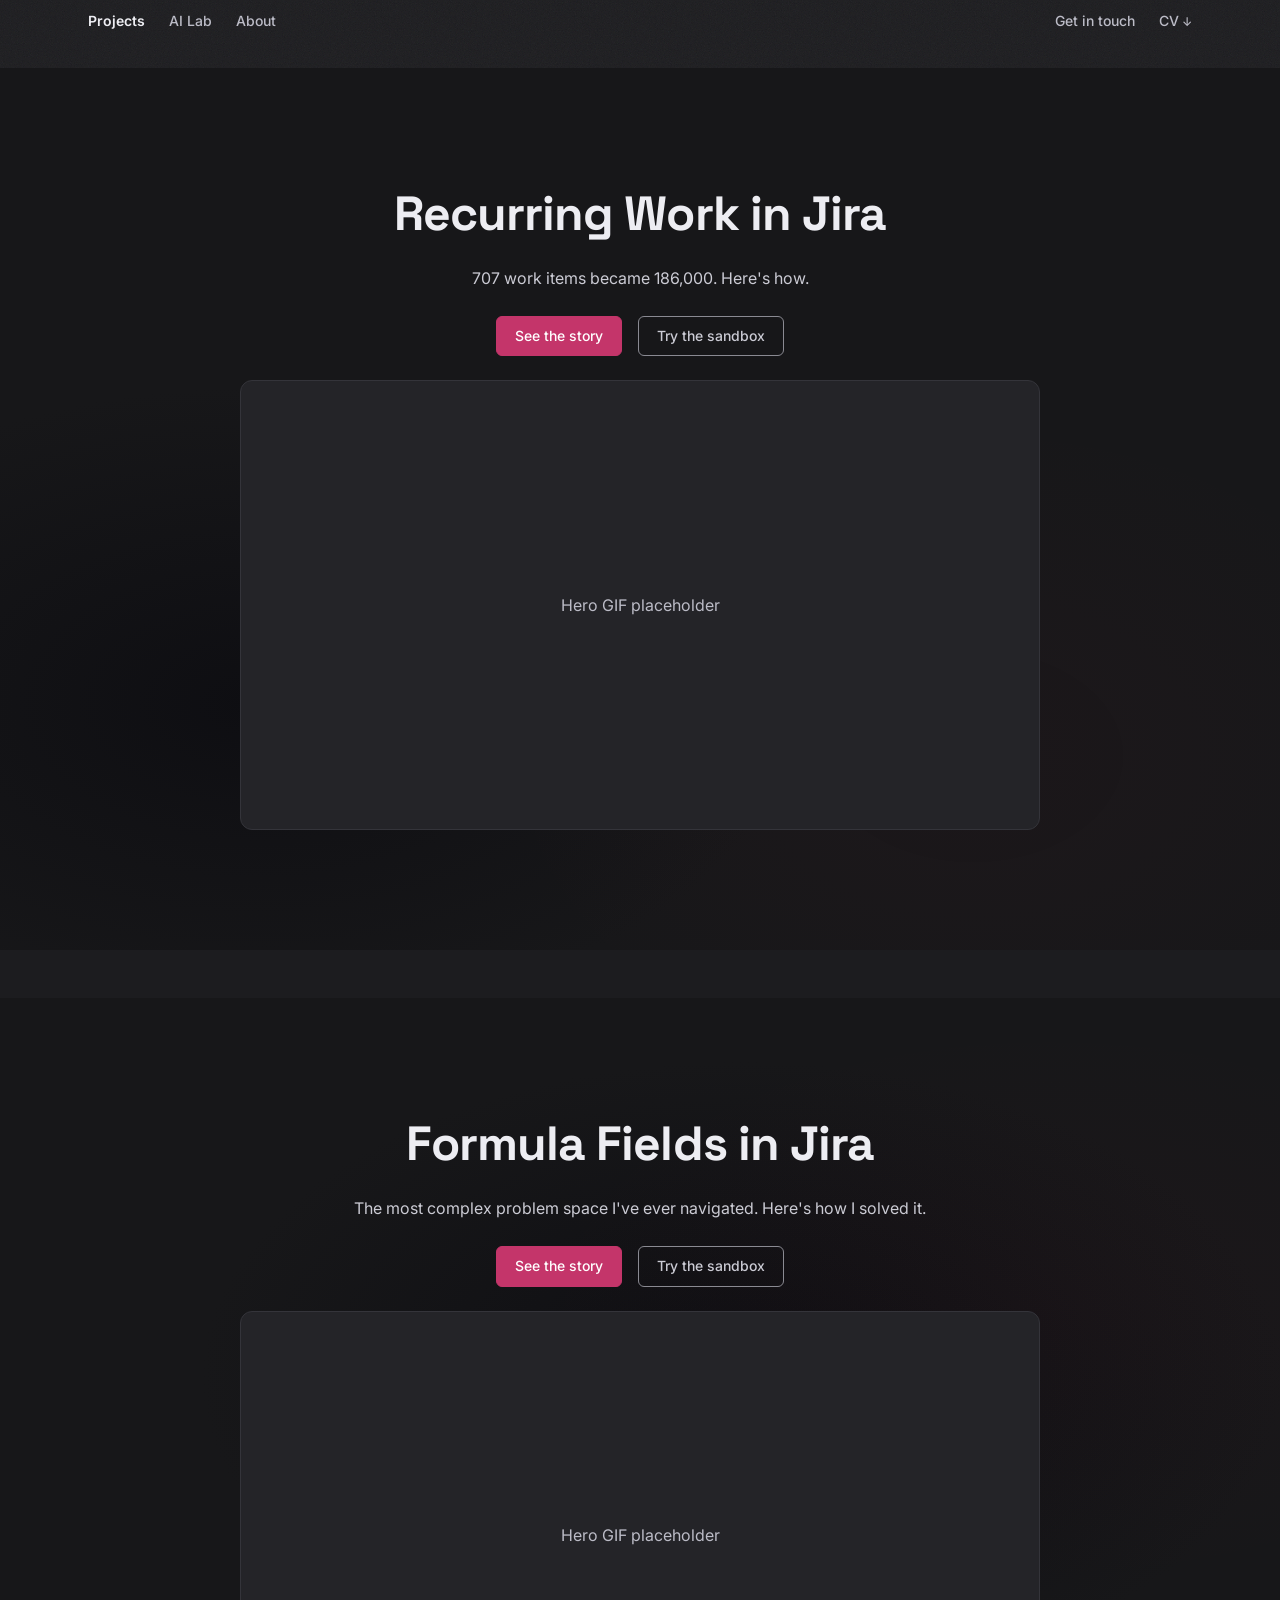
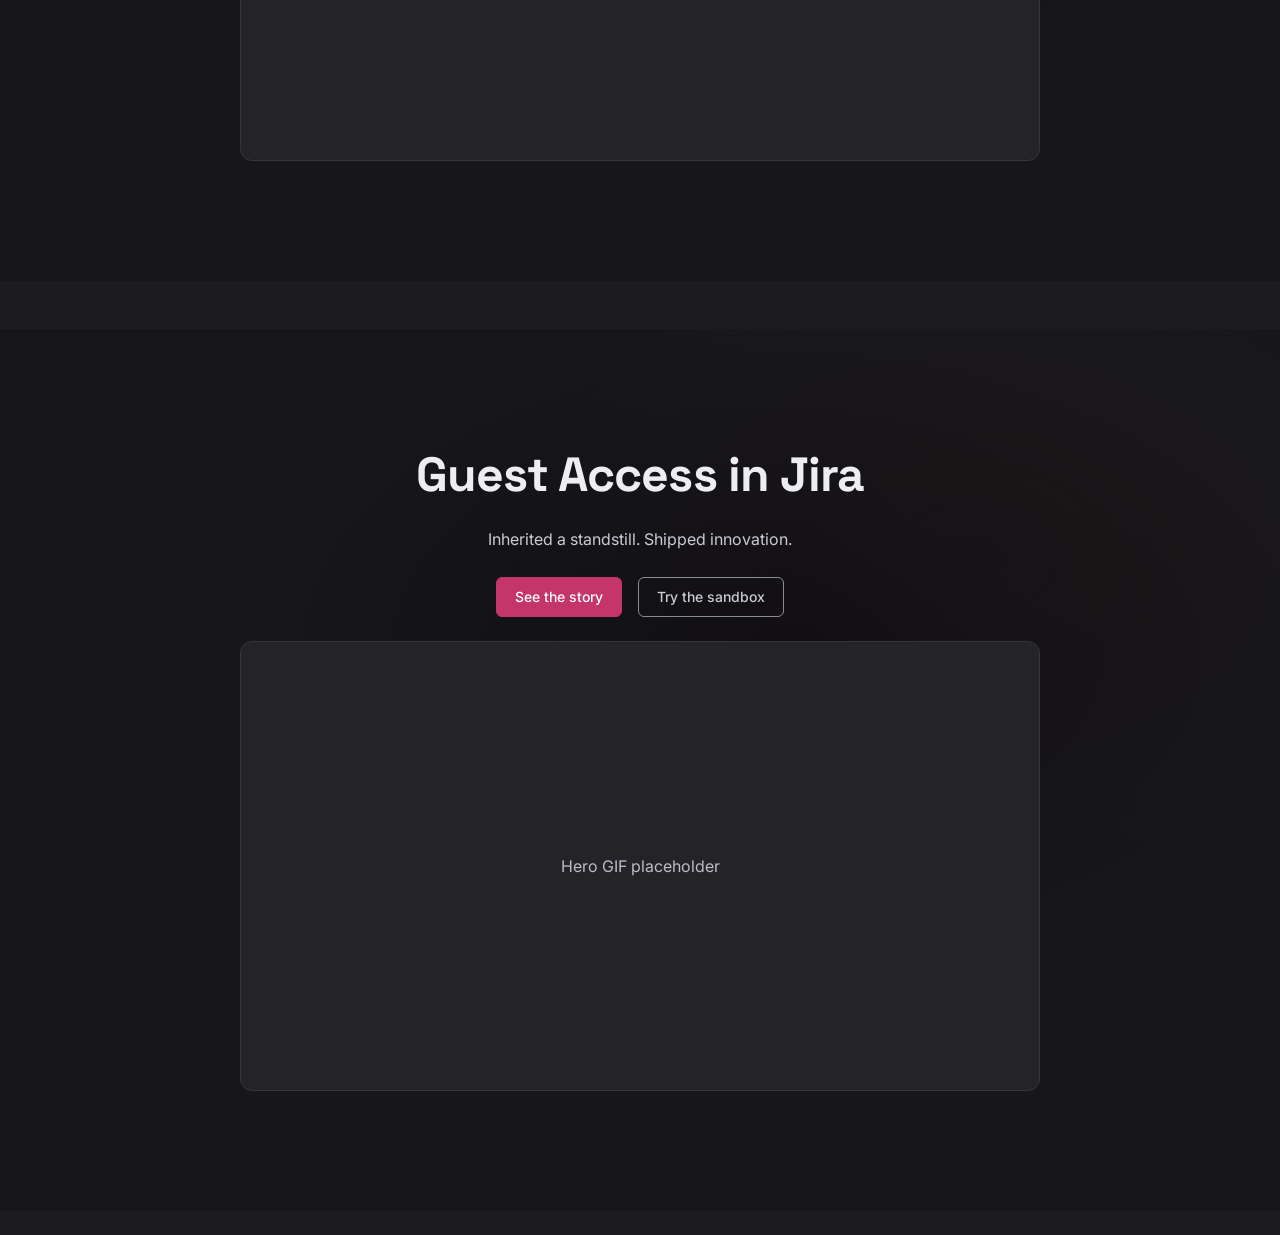
<file: index.html>
<!DOCTYPE html>
<html lang="en">
<head>
  <meta charset="UTF-8">
  <meta name="viewport" content="width=device-width, initial-scale=1.0">
  <title>Davo Bunton — Design Portfolio</title>
  <meta name="description" content="Davo Bunton — Senior Product Designer at Atlassian. Design portfolio.">

  <!-- Fonts -->
  <link rel="preconnect" href="https://fonts.googleapis.com">
  <link rel="preconnect" href="https://fonts.gstatic.com" crossorigin>
  <link href="https://fonts.googleapis.com/css2?family=Inter:wght@400;500;600&family=Space+Grotesk:wght@500;600;700&display=swap" rel="stylesheet">

  <!-- Styles -->
  <link rel="stylesheet" href="css/base.css">
  <link rel="stylesheet" href="css/components.css">
</head>
<body>

  <header id="site-header" role="banner">
    <nav class="site-nav container" aria-label="Main navigation">

      <!-- Left: nav links -->
      <ul class="nav-left" role="list">

        <!-- Projects + flyout -->
        <li class="nav-item" id="nav-item-projects">
          <a href="/index.html"
             class="nav-link"
             id="nav-projects"
             aria-haspopup="true"
             aria-expanded="false"
             aria-controls="projects-flyout">
            Projects
          </a>
          <div class="nav-flyout"
               id="projects-flyout"
               role="region"
               aria-label="Projects"
               aria-hidden="true">
            <ul role="list">
              <li>
                <a href="/projects/recurring-work.html" class="flyout-item" tabindex="-1">
                  <span class="flyout-item-title">Recurring Work</span>
                  <span class="flyout-item-desc">Jira's first contextual inline automation</span>
                </a>
              </li>
              <li>
                <a href="/projects/formula-fields.html" class="flyout-item" tabindex="-1">
                  <span class="flyout-item-title">Formula Fields</span>
                  <span class="flyout-item-desc">Calculated fields built on live data</span>
                </a>
              </li>
              <li>
                <a href="/projects/guest-access.html" class="flyout-item" tabindex="-1">
                  <span class="flyout-item-title">Guest Access</span>
                  <span class="flyout-item-desc">Inherited a standstill. Shipped innovation.</span>
                </a>
              </li>
            </ul>
          </div>
        </li>

        <!-- AI Lab -->
        <li class="nav-item">
          <a href="/ai-lab.html" class="nav-link" id="nav-ai-lab">AI Lab</a>
        </li>

        <!-- About -->
        <li class="nav-item">
          <a href="/about.html" class="nav-link">About</a>
        </li>

      </ul>

      <!-- Hamburger (mobile only) -->
      <button class="nav-hamburger"
              id="nav-hamburger"
              aria-label="Open menu"
              aria-expanded="false"
              aria-controls="mobile-nav">
        <span class="hamburger-bar"></span>
        <span class="hamburger-bar"></span>
        <span class="hamburger-bar"></span>
      </button>

      <!-- Right: CTAs -->
      <div class="nav-right">

        <!-- Get in touch + popover -->
        <div class="nav-popover-wrapper nav-item">
          <button class="nav-btn-contact"
                  id="contact-btn"
                  aria-expanded="false"
                  aria-controls="contact-popover"
                  aria-haspopup="dialog">
            Get in touch
          </button>
          <div class="nav-popover"
               id="contact-popover"
               role="dialog"
               aria-label="Get in touch"
               aria-hidden="true">
            <a href="mailto:me@davidbunton.design" class="popover-link">
              me@davidbunton.design
            </a>
            <a href="https://au.linkedin.com/in/davidbunton-design" class="popover-link popover-link--external" target="_blank" rel="noopener noreferrer">
              LinkedIn
              <svg width="16" height="16" viewBox="0 0 24 24" fill="none" xmlns="http://www.w3.org/2000/svg" aria-hidden="true" class="external-link-icon">
                <path d="M10.0002 5H8.2002C7.08009 5 6.51962 5 6.0918 5.21799C5.71547 5.40973 5.40973 5.71547 5.21799 6.0918C5 6.51962 5 7.08009 5 8.2002V15.8002C5 16.9203 5 17.4801 5.21799 17.9079C5.40973 18.2842 5.71547 18.5905 6.0918 18.7822C6.5192 19 7.07899 19 8.19691 19H15.8031C16.921 19 17.48 19 17.9074 18.7822C18.2837 18.5905 18.5905 18.2839 18.7822 17.9076C19 17.4802 19 16.921 19 15.8031V14M20 9V4M20 4H15M20 4L13 11" stroke="currentColor" stroke-width="2" stroke-linecap="round" stroke-linejoin="round"/>
              </svg>
            </a>
          </div>
        </div>

        <!-- CV download -->
        <div class="nav-item">
          <a href="/assets/cv-david-bunton.pdf"
             download
             class="nav-cv-link"
             aria-label="Download CV">
            <span class="nav-cv-text">CV</span><span class="nav-cv-icon" aria-hidden="true">↓</span>
          </a>
        </div>

      </div>

    </nav>
  </header>

  <!-- Mobile nav overlay -->
  <div class="mobile-nav" id="mobile-nav" aria-hidden="true">
    <nav aria-label="Mobile navigation">
      <ul class="mobile-nav-links" role="list">
        <li><a href="/index.html" class="mobile-nav-link">Projects</a></li>
        <li><a href="/ai-lab.html" class="mobile-nav-link">AI Lab</a></li>
        <li><a href="/about.html" class="mobile-nav-link">About</a></li>
        <li><button class="mobile-nav-link mobile-nav-link--btn" id="mobile-contact-btn">Get in touch</button></li>
        <li>
          <a href="/assets/cv-david-bunton.pdf" download class="mobile-nav-link">
            CV <span aria-hidden="true">↓</span>
          </a>
        </li>
      </ul>
    </nav>
  </div>

  <!-- MAIN — Projects overview -->
  <main id="projects">

<!-- SCROLL TEST CONTENT — remove in Phase 3 -->
    <section style="display: flex; align-items: center; justify-content: center; padding: 24px 0;">
      <div class="project-card">
<h1 class="anim-fade-up anim-delay-1">Recurring Work in Jira</h1>
        <p class="anim-fade-up anim-delay-2">707 work items became 186,000. Here's how.</p>
        <div class="anim-fade-up anim-delay-3" style="display: flex; gap: var(--space-md);">
          <a href="#" class="btn btn-primary">See the story</a>
          <a href="#" class="btn btn-secondary">Try the sandbox</a>
        </div>
        <div class="anim-fade-up anim-delay-4" style="width: 100%; max-width: 800px; aspect-ratio: 16/9; background: var(--color-surface); border-radius: 12px; border: 1px solid var(--color-border); display: flex; align-items: center; justify-content: center;">
          <p style="color: var(--color-text-muted);">Hero GIF placeholder</p>
        </div>
      </div>
    </section>

    <section style="display: flex; align-items: center; justify-content: center; padding: 24px 0;">
      <div class="project-card">
<h1 class="anim-fade-up anim-delay-1">Formula Fields in Jira</h1>
        <p class="anim-fade-up anim-delay-2">The most complex problem space I've ever navigated. Here's how I solved it.</p>
        <div class="anim-fade-up anim-delay-3" style="display: flex; gap: var(--space-md);">
          <a href="#" class="btn btn-primary">See the story</a>
          <a href="#" class="btn btn-secondary">Try the sandbox</a>
        </div>
        <div class="anim-fade-up anim-delay-4" style="width: 100%; max-width: 800px; aspect-ratio: 16/9; background: var(--color-surface); border-radius: 12px; border: 1px solid var(--color-border); display: flex; align-items: center; justify-content: center;">
          <p style="color: var(--color-text-muted);">Hero GIF placeholder</p>
        </div>
      </div>
    </section>

    <section style="display: flex; align-items: center; justify-content: center; padding: 24px 0;">
      <div class="project-card">
<h1 class="anim-fade-up anim-delay-1">Guest Access in Jira</h1>
        <p class="anim-fade-up anim-delay-2">Inherited a standstill. Shipped innovation.</p>
        <div class="anim-fade-up anim-delay-3" style="display: flex; gap: var(--space-md);">
          <a href="#" class="btn btn-primary">See the story</a>
          <a href="#" class="btn btn-secondary">Try the sandbox</a>
        </div>
        <div class="anim-fade-up anim-delay-4" style="width: 100%; max-width: 800px; aspect-ratio: 16/9; background: var(--color-surface); border-radius: 12px; border: 1px solid var(--color-border); display: flex; align-items: center; justify-content: center;">
          <p style="color: var(--color-text-muted);">Hero GIF placeholder</p>
        </div>
      </div>
    </section>
    <!-- END SCROLL TEST CONTENT -->

  </main>

  <!-- FOOTER — built in Phase 6 -->
  <footer id="site-footer">
    <!-- Footer goes here -->
  </footer>

  <!-- Scripts -->
  <script src="js/nav.js"></script>
  <script src="js/scroll.js"></script>

</body>
</html>
</file>
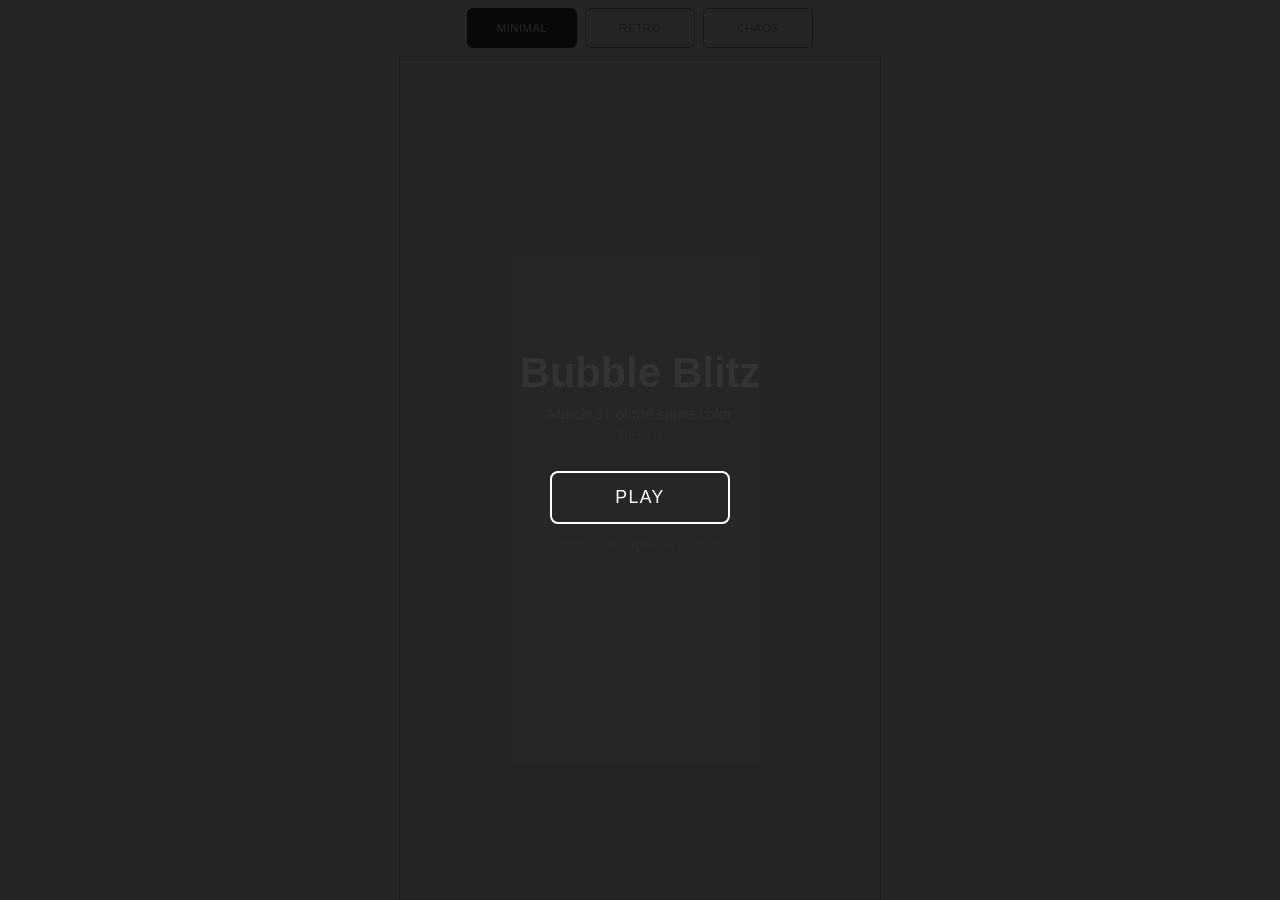
<file: bubbleblitz/index.html>
<!doctype html>
<html lang="en">
  <head>
    <meta charset="UTF-8" />
    <meta
      name="viewport"
      content="width=device-width, initial-scale=1.0, user-scalable=no, viewport-fit=cover"
    />
    <meta name="apple-mobile-web-app-capable" content="yes" />
    <meta
      name="apple-mobile-web-app-status-bar-style"
      content="black-translucent"
    />
    <title>Bubble Blitz</title>
    <!-- Google Analytics -->
    <script
      async
      src="https://www.googletagmanager.com/gtag/js?id=G-TPL4VJZQDF"
    ></script>
    <script>
      window.dataLayer = window.dataLayer || [];
      function gtag() {
        dataLayer.push(arguments);
      }
      gtag("js", new Date());
      gtag("config", "G-TPL4VJZQDF");
    </script>
    <style>
      * {
        margin: 0;
        padding: 0;
        box-sizing: border-box;
        -webkit-tap-highlight-color: transparent;
      }
      html,
      body {
        height: 100%;
        overflow: hidden;
        touch-action: none;
      }
      body {
        display: flex;
        flex-direction: column;
        align-items: center;
        background: var(--bg);
        font-family: var(--font);
        color: var(--text);
        user-select: none;
      }
      body.minimal {
        --bg: #e8e8e8;
        --text: #333;
        --font: "Helvetica Neue", sans-serif;
        --border: #bbb;
      }
      body.retro {
        --bg: #06060e;
        --text: #00ff41;
        --font: "Courier New", monospace;
        --border: #00ff41;
      }
      body.chaotic {
        --bg: #0a001a;
        --text: #fff;
        --font: "Arial Black", sans-serif;
        --border: #ff00ff;
      }

      #topbar {
        display: flex;
        align-items: center;
        justify-content: center;
        gap: 8px;
        width: 100%;
        padding: 8px 12px;
        flex-shrink: 0;
        padding-top: max(8px, env(safe-area-inset-top));
      }
      .theme-btn {
        background: none;
        border: 1px solid var(--text);
        color: var(--text);
        padding: 8px 14px;
        cursor: pointer;
        font-family: var(--font);
        font-size: 0.7rem;
        border-radius: 6px;
        opacity: 0.45;
        text-transform: uppercase;
        letter-spacing: 0.05em;
        min-height: 40px;
        flex: 1;
        max-width: 110px;
        transition:
          opacity 0.15s,
          background 0.15s,
          color 0.15s;
      }
      .theme-btn:hover {
        opacity: 0.75;
      }
      .theme-btn:active {
        opacity: 1;
      }
      .theme-btn.active {
        opacity: 1;
        background: var(--text);
        color: var(--bg);
      }

      #canvas-wrap {
        flex: 1;
        display: flex;
        align-items: center;
        justify-content: center;
        width: 100%;
        min-height: 0;
      }
      canvas {
        display: block;
        touch-action: none;
        border: 1.5px solid var(--border);
      }
      body.retro canvas {
        box-shadow: 0 0 24px rgba(0, 255, 65, 0.2);
      }
      body.chaotic canvas {
        box-shadow: 0 0 32px rgba(255, 0, 255, 0.25);
      }

      #overlay {
        position: fixed;
        inset: 0;
        display: flex;
        flex-direction: column;
        align-items: center;
        justify-content: center;
        background: rgba(0, 0, 0, 0.84);
        z-index: 20;
      }
      #overlay h1 {
        font-size: 2.6rem;
        margin-bottom: 8px;
        font-family: var(--font);
        color: var(--text);
      }
      #overlay .sub {
        font-size: 0.95rem;
        margin-bottom: 6px;
        opacity: 0.65;
        font-family: var(--font);
        color: var(--text);
      }
      #overlay .hs {
        font-size: 0.85rem;
        margin-bottom: 28px;
        opacity: 0.4;
        font-family: var(--font);
        color: var(--text);
      }
      #overlay button {
        font-size: 1.1rem;
        padding: 14px 40px;
        border: 2px solid white;
        background: none;
        color: white;
        cursor: pointer;
        font-family: var(--font);
        border-radius: 8px;
        margin-bottom: 14px;
        letter-spacing: 0.08em;
        text-transform: uppercase;
        min-width: 180px;
        transition:
          background 0.15s,
          color 0.15s;
      }
      #overlay button:hover,
      #overlay button:active {
        background: white;
        color: #111;
      }
      #overlay .hint {
        font-size: 0.75rem;
        opacity: 0.3;
        font-family: var(--font);
        color: var(--text);
      }
      #overlay.hidden {
        display: none;
      }
    </style>
  </head>
  <body class="minimal">
    <div id="topbar">
      <button class="theme-btn active" data-theme="minimal">Minimal</button>
      <button class="theme-btn" data-theme="retro">Retro</button>
      <button class="theme-btn" data-theme="chaotic">Chaos</button>
    </div>
    <div id="canvas-wrap"><canvas id="c"></canvas></div>
    <div id="overlay">
      <h1 id="o-title">Bubble Blitz</h1>
      <p class="sub" id="o-sub">Match 3+ of the same color</p>
      <p class="hs" id="o-hs">Best: 0</p>
      <button id="startBtn">Play</button>
      <p class="hint">Drag to aim · Release to shoot</p>
    </div>
    <script src="game.js"></script>
  </body>
</html>
</file>
<file: css/base.css>
/* ============================================================
   BASE.CSS — Tokens, reset, typography
   davidbunton.design
   ============================================================ */


/* ------------------------------------------------------------
   DESIGN TOKENS
   ------------------------------------------------------------ */

:root {

  /* Surface depth */
  --color-sunken:         #171719;   /* inset surfaces — sandbox containers, inputs */
  --color-bg:             #1c1c1f;   /* base background */
  --color-surface:        #242428;   /* lifted cards, sections */
  --color-surface-raised: #2e2e33;   /* even more elevated elements */
  --color-overlay:        #38383f;   /* popovers, modals, sidebars */

  /* Text */
  --color-text-headline:  #ededf2;   /* cool off-white */
  --color-text-body:      #cbcbd4;   /* light metallic grey */
  --color-text-muted:     #bcbcc7;   /* secondary / muted */

  /* Border */
  --color-border:         #34343a;

  /* Accent */
  --color-accent:         #c4356a;   /* warm magenta */
  --color-accent-hover:   #d4407a;   /* slightly lighter on hover */

  /* Focus */
  --color-focus:          #2997ff;   /* Apple blue — accessible focus ring */

  /* Button border (secondary/outline CTAs) */
  --color-btn-border:     #8a8a92;   /* --color-text-muted — visible but not heavy */

  /* Typography */
  --font-display:  'Space Grotesk', sans-serif;
  --font-body:     'Inter', sans-serif;

  /* Type scale */
  --text-xs:   0.75rem;    /*  12px */
  --text-sm:   0.875rem;   /*  14px */
  --text-base: 1rem;       /*  16px */
  --text-lg:   1.125rem;   /*  18px */
  --text-xl:   1.25rem;    /*  20px */
  --text-2xl:  1.5rem;     /*  24px */
  --text-3xl:  2rem;       /*  32px */
  --text-4xl:  3rem;       /*  48px */
  --text-5xl:  4rem;       /*  64px */
  --text-6xl:  5.5rem;     /*  88px */

  /* Spacing scale */
  --space-xs:  4px;
  --space-sm:  8px;
  --space-md:  16px;
  --space-lg:  24px;
  --space-xl:  48px;
  --space-2xl: 80px;
  --space-3xl: 120px;
  --space-4xl: 200px;

  /* Layout */
  --max-width: 1200px;
  --header-height: 52px;

  /* Transitions */
  --transition-fast:   150ms ease;
  --transition-base:   250ms ease;
  --transition-slow:   400ms ease;
  --transition-crawl:  600ms ease;

  /* Elevation shadows */
  --shadow-overlay: 0 8px 32px rgba(0, 0, 0, 0.5), 0 2px 8px rgba(0, 0, 0, 0.3);
}


/* ------------------------------------------------------------
   RESET
   ------------------------------------------------------------ */

*, *::before, *::after {
  box-sizing: border-box;
  margin: 0;
  padding: 0;
}

html {
  scroll-behavior: smooth;
  -webkit-font-smoothing: antialiased;
  -moz-osx-font-smoothing: grayscale;
  text-rendering: optimizeLegibility;
}

body {
  background-color: var(--color-bg);
  color: var(--color-text-body);
  font-family: var(--font-body);
  font-size: var(--text-base);
  line-height: 1.6;
  min-height: 100vh;
}

body::before {
  content: '';
  position: fixed;
  inset: 0;
  z-index: 0;
  pointer-events: none;
  opacity: 0.07;
  background-image: url("data:image/svg+xml,%3Csvg viewBox='0 0 256 256' xmlns='http://www.w3.org/2000/svg'%3E%3Cfilter id='noise'%3E%3CfeTurbulence type='fractalNoise' baseFrequency='0.9' numOctaves='4' stitchTiles='stitch'/%3E%3C/filter%3E%3Crect width='100%25' height='100%25' filter='url(%23noise)'/%3E%3C/svg%3E");
  background-size: 200px 200px;
}

img, video {
  max-width: 100%;
  display: block;
}

a {
  color: inherit;
  text-decoration: none;
}

ul, ol {
  list-style: none;
}

button {
  cursor: pointer;
  border: none;
  background: none;
  font: inherit;
  color: inherit;
}


/* ------------------------------------------------------------
   BASE TYPOGRAPHY
   ------------------------------------------------------------ */

h1, h2, h3, h4, h5, h6 {
  font-family: var(--font-display);
  color: var(--color-text-headline);
  line-height: 1.1;
  letter-spacing: -0.02em;
}

h1 { font-size: var(--text-4xl); font-weight: 700; }
h2 { font-size: var(--text-3xl); font-weight: 700; }
h3 { font-size: var(--text-2xl); font-weight: 600; }
h4 { font-size: var(--text-xl);  font-weight: 600; }
h5 { font-size: var(--text-2xl); font-weight: 500; }
h6 { font-size: var(--text-xl);  font-weight: 500; }

p {
  font-size: var(--text-base);
  color: var(--color-text-body);
  line-height: 1.7;
  max-width: 65ch;
}


/* ------------------------------------------------------------
   UTILITY
   ------------------------------------------------------------ */

.container {
  width: 100%;
  max-width: var(--max-width);
  margin: 0 auto;
  padding: 0 var(--space-xl);
}

/* ------------------------------------------------------------
   FOCUS STYLES
   ------------------------------------------------------------ */

/* Remove default outline globally, replace with custom */
*:focus {
  outline: none;
}

/* Only show focus ring for keyboard navigation */
*:focus-visible {
  outline: 2px solid var(--color-focus);
  outline-offset: 3px;
  border-radius: 6px;
}


/* ------------------------------------------------------------
   BUTTONS / CTAs
   ------------------------------------------------------------ */

.btn {
  display: inline-flex;
  align-items: center;
  gap: var(--space-sm);
  padding: 8px 18px;
  border-radius: 6px;
  font-family: var(--font-body);
  font-size: var(--text-sm);
  font-weight: 500;
  cursor: pointer;
  transition:
    background var(--transition-fast),
    border-color var(--transition-fast),
    color var(--transition-fast);
  text-decoration: none;
  border: 1px solid transparent;
}

/* Primary — crimson fill */
.btn-primary {
  background: var(--color-accent);
  color: #ffffff;
  border-color: var(--color-accent);
}

.btn-primary:hover,
.btn-primary:focus-visible {
  background: var(--color-accent-hover);
  border-color: var(--color-accent-hover);
}

/* Secondary — outline */
.btn-secondary {
  background: transparent;
  color: var(--color-text-body);
  border-color: var(--color-btn-border);
}

.btn-secondary:hover,
.btn-secondary:focus-visible {
  color: var(--color-text-headline);
  border-color: var(--color-text-headline);
}


/* ------------------------------------------------------------
   PROJECT CARD — sunken container for projects overview sections
   ------------------------------------------------------------ */

.project-card {
  width: 100%;
  background:
    radial-gradient(ellipse at var(--grad-x, 12%) var(--grad-y, 88%), rgba(179, 27, 58, 0.03) 0%, transparent 35%),
    radial-gradient(ellipse 65% 55% at var(--grad-light-x, 25%) var(--grad-light-y, 30%), #0e0e12 0%, var(--color-sunken) 65%);
  border-radius: 0;
  padding: var(--space-3xl) var(--space-2xl);
  display: flex;
  flex-direction: column;
  align-items: center;
  gap: var(--space-lg);
  text-align: center;
  position: relative;
  overflow: hidden;
}


/* ------------------------------------------------------------
   SCROLL ANIMATIONS
   ------------------------------------------------------------ */

/* Base state — invisible, shifted down */
.anim-fade-up {
  opacity: 0;
  transform: translateY(28px);
  transition:
    opacity  0.72s cubic-bezier(0.2, 0, 0, 1),
    transform 0.72s cubic-bezier(0.2, 0, 0, 1);
}

/* Visible state — triggered by JS when element enters viewport */
.anim-fade-up.is-visible {
  opacity: 1;
  transform: translateY(0);
}

/* Stagger delays — headline first, then each element after */
.anim-delay-1 { transition-delay: 0.08s; }
.anim-delay-2 { transition-delay: 0.18s; }
.anim-delay-3 { transition-delay: 0.30s; }
.anim-delay-4 { transition-delay: 0.44s; }

/* Respect reduced motion */
@media (prefers-reduced-motion: reduce) {
  .anim-fade-up {
    opacity: 1;
    transform: none;
    transition: none;
  }
}


/* ------------------------------------------------------------
   UTILITY
   ------------------------------------------------------------ */

.visually-hidden {
  position: absolute;
  width: 1px;
  height: 1px;
  padding: 0;
  margin: -1px;
  overflow: hidden;
  clip: rect(0, 0, 0, 0);
  white-space: nowrap;
  border: 0;
}
</file>
<file: css/components.css>
/* ============================================================
   COMPONENTS.CSS — Header, footer, nav, shared components
   davidbunton.design
   ============================================================ */


/* ------------------------------------------------------------
   HEADER
   ------------------------------------------------------------ */

#site-header {
  position: sticky;
  top: 0;
  z-index: 300;
  height: 44px;
  background: transparent;
  border-bottom: 1px solid transparent;
  transition:
    height var(--transition-base),
    background var(--transition-base),
    border-color var(--transition-base);
}

/* Scrolled state — animates in once top header leaves view */
#site-header.is-scrolled {
  height: var(--header-height);
  background: rgba(28, 28, 31, 0.88);
  backdrop-filter: blur(20px);
  -webkit-backdrop-filter: blur(20px);
  border-bottom: 1px solid var(--color-border);
}

.site-nav {
  display: flex;
  align-items: center;
  justify-content: space-between;
  height: 100%;
}


/* ------------------------------------------------------------
   NAV LEFT
   ------------------------------------------------------------ */

.nav-left {
  display: flex;
  align-items: stretch;
  align-self: stretch;
  gap: var(--space-lg);
}

.nav-item {
  position: relative;
  display: flex;
  align-items: center;
}

.nav-link {
  font-family: var(--font-body);
  font-size: var(--text-sm);
  font-weight: 500;
  color: var(--color-text-muted);
  transition: color var(--transition-fast);
  padding: 3px 0;
  display: inline-block;
}

.nav-link:focus-visible,
.nav-cv-link:focus-visible,
.nav-btn-contact:focus-visible {
  outline: 2px solid var(--color-focus);
  outline-offset: 2px;
  border-radius: 3px;
}

/* Hover only — focus ring is the sole indicator when keyboard navigating */
.nav-link:hover,
.nav-btn-contact:hover,
.nav-cv-link:hover {
  color: var(--color-text-headline);
}

/* Non-scrolled hover: text underline */
.nav-link:hover {
  text-decoration: underline;
  text-underline-offset: 3px;
}

/* Scrolled hover: remove text underline, use bottom border line instead */
#site-header.is-scrolled .nav-link:hover {
  text-decoration: none;
}

.nav-item:has(.nav-link:hover)::after,
.nav-item:has(.nav-btn-contact:hover)::after,
.nav-item:has(.nav-cv-link:hover)::after {
  content: '';
  position: absolute;
  bottom: -1px;
  left: 0;
  width: 100%;
  height: 2px;
  background: var(--color-text-headline);
  opacity: 0;
}

#site-header.is-scrolled .nav-item:has(.nav-link:hover)::after,
#site-header.is-scrolled .nav-item:has(.nav-btn-contact:hover)::after,
#site-header.is-scrolled .nav-item:has(.nav-cv-link:hover)::after {
  opacity: 1;
}

.nav-link.is-active {
  color: var(--color-text-headline);
  font-weight: 600;
}

.nav-item:has(.nav-link.is-active)::after {
  content: '';
  position: absolute;
  bottom: -1px;
  left: 0;
  width: 100%;
  height: 2px;
  background: var(--color-text-headline);
  opacity: 0;
}

#site-header.is-scrolled .nav-item:has(.nav-link.is-active)::after {
  opacity: 1;
}


/* ------------------------------------------------------------
   PROJECTS FLYOUT
   ------------------------------------------------------------ */

.nav-flyout {
  position: absolute;
  top: calc(100% + 8px);
  left: 0;
  transform: translateY(-6px);
  background: var(--color-overlay);
  border: 1px solid var(--color-border);
  border-radius: 12px;
  padding: var(--space-sm);
  box-shadow: var(--shadow-overlay);
  min-width: 300px;
  visibility: hidden;
  opacity: 0;
  pointer-events: none;
  transition:
    opacity var(--transition-base),
    transform var(--transition-base),
    visibility var(--transition-base);
  z-index: 200;
}

.nav-flyout.is-visible {
  visibility: visible;
  opacity: 1;
  pointer-events: auto;
  transform: translateY(0);
}

.flyout-item {
  display: flex;
  flex-direction: column;
  gap: 3px;
  padding: var(--space-md);
  border-radius: 8px;
  border: 0.5px solid transparent;
  transition: background var(--transition-fast), border-color var(--transition-fast);
}

.flyout-item:hover,
.flyout-item:focus {
  background: var(--color-surface-raised);
  border-color: var(--color-btn-border);
  outline: none;
}

.flyout-item-title {
  font-family: var(--font-body);
  font-size: var(--text-sm);
  font-weight: 500;
  color: var(--color-text-headline);
}

.flyout-item-desc {
  font-size: var(--text-xs);
  color: var(--color-text-muted);
}


/* ------------------------------------------------------------
   NAV RIGHT
   ------------------------------------------------------------ */

.nav-right {
  display: flex;
  align-items: stretch;
  align-self: stretch;
  gap: var(--space-lg);
}


/* Get in touch button */
.nav-btn-contact {
  font-family: var(--font-body);
  font-size: var(--text-sm);
  font-weight: 500;
  color: var(--color-text-muted);
  transition: color var(--transition-fast);
  padding: 3px 0;
}

.nav-btn-contact:hover {
  color: var(--color-text-headline);
  text-decoration: underline;
  text-underline-offset: 3px;
}

#site-header.is-scrolled .nav-btn-contact:hover {
  text-decoration: none;
}


/* Contact popover */
.nav-popover-wrapper {
  position: relative;
}

.nav-popover {
  position: absolute;
  top: calc(100% + 8px);
  right: 0;
  /* Note: #site-header.is-scrolled .nav-popover below adjusts for taller header */
  background: var(--color-overlay);
  border: 1px solid var(--color-border);
  border-radius: 12px;
  padding: var(--space-sm);
  box-shadow: var(--shadow-overlay);
  min-width: 240px;
  visibility: hidden;
  opacity: 0;
  pointer-events: none;
  transform: translateY(-6px);
  transition:
    opacity var(--transition-base),
    transform var(--transition-base),
    visibility var(--transition-base);
  z-index: 200;
}

.nav-popover.is-visible {
  visibility: visible;
  opacity: 1;
  pointer-events: auto;
  transform: translateY(0);
}

.popover-link {
  display: block;
  padding: var(--space-md);
  border-radius: 8px;
  font-size: var(--text-sm);
  color: var(--color-text-body);
  border: 0.5px solid transparent;
  transition: background var(--transition-fast), color var(--transition-fast), border-color var(--transition-fast);
}

.popover-link--external {
  display: flex;
  align-items: center;
  gap: 4px;
}

.external-link-icon {
  flex-shrink: 0;
}

.popover-link:hover,
.popover-link:focus {
  background: var(--color-surface-raised);
  color: var(--color-text-headline);
  border-color: var(--color-btn-border);
  outline: none;
}


/* CV download */
.nav-cv-link {
  font-family: var(--font-body);
  font-size: var(--text-sm);
  font-weight: 500;
  color: var(--color-text-muted);
  transition: color var(--transition-fast);
  display: inline-flex;
  align-items: baseline;
  gap: 3px;
  border-bottom: 1px solid transparent;
  transition: color var(--transition-fast), border-color var(--transition-fast);
}

.nav-cv-link:hover {
  color: var(--color-text-headline);
  border-bottom-color: currentColor;
}

#site-header.is-scrolled .nav-cv-link:hover {
  border-bottom-color: transparent;
}

.nav-cv-icon {
  font-size: var(--text-xs);
}


/* ------------------------------------------------------------
   MOBILE NAV — Hamburger + overlay
   ------------------------------------------------------------ */

.nav-hamburger {
  display: none;
  flex-direction: column;
  justify-content: center;
  align-items: center;
  gap: 5px;
  width: 36px;
  height: 36px;
  padding: 4px;
  background: none;
  border: none;
  cursor: pointer;
  z-index: 300;
}

.nav-hamburger:focus-visible {
  outline: 2px solid var(--color-focus);
  outline-offset: 2px;
  border-radius: 3px;
}

.hamburger-bar {
  display: block;
  width: 22px;
  height: 1.5px;
  background: var(--color-text-muted);
  border-radius: 2px;
  transform-origin: center;
  transition:
    transform 0.3s ease,
    opacity 0.3s ease,
    width 0.3s ease;
}

/* Morph to ✕ when open */
.nav-hamburger.is-open .hamburger-bar:nth-child(1) {
  transform: translateY(6.5px) rotate(45deg);
}
.nav-hamburger.is-open .hamburger-bar:nth-child(2) {
  opacity: 0;
  width: 0;
}
.nav-hamburger.is-open .hamburger-bar:nth-child(3) {
  transform: translateY(-6.5px) rotate(-45deg);
}

/* Full-screen overlay */
.mobile-nav {
  position: fixed;
  inset: 0;
  z-index: 200;
  background: var(--color-bg);
  display: flex;
  flex-direction: column;
  align-items: center;
  justify-content: center;
  transform: translateY(-100%);
  transition: transform 0.4s cubic-bezier(0.4, 0, 0.2, 1);
  pointer-events: none;
}

.mobile-nav.is-open {
  transform: translateY(0);
  pointer-events: auto;
}

@media (prefers-reduced-motion: reduce) {
  .mobile-nav {
    transition: none;
  }
  .hamburger-bar {
    transition: none;
  }
}

.mobile-nav-links {
  display: flex;
  flex-direction: column;
  align-items: center;
  gap: var(--space-lg);
  list-style: none;
  padding: 0;
  margin: 0;
}

.mobile-nav-link {
  font-family: var(--font-display);
  font-size: var(--text-3xl);
  font-weight: 600;
  color: var(--color-text-headline);
  text-align: center;
  transition: color var(--transition-fast);
  background: none;
  border: none;
  cursor: pointer;
  padding: 0;
}

.mobile-nav-link:hover {
  color: var(--color-text-muted);
}

.mobile-nav-link:focus-visible {
  outline: 2px solid var(--color-focus);
  outline-offset: 4px;
  border-radius: 3px;
}

/* Show hamburger, hide desktop nav at mobile breakpoint */
@media (max-width: 768px) {
  .nav-hamburger {
    display: flex;
  }
  .nav-left,
  .nav-right {
    display: none;
  }
  .site-nav {
    padding: 0 var(--space-md);
  }
  .nav-hamburger {
    margin-top: 6px;
  }
}


/* ------------------------------------------------------------
   HEADER STATE OVERRIDES
   ------------------------------------------------------------ */

/* Non-scrolled: tighter gap since nav items don't fill full header height */
#site-header:not(.is-scrolled) .nav-flyout,
#site-header:not(.is-scrolled) .nav-popover {
  top: 100%;
}
</file>
